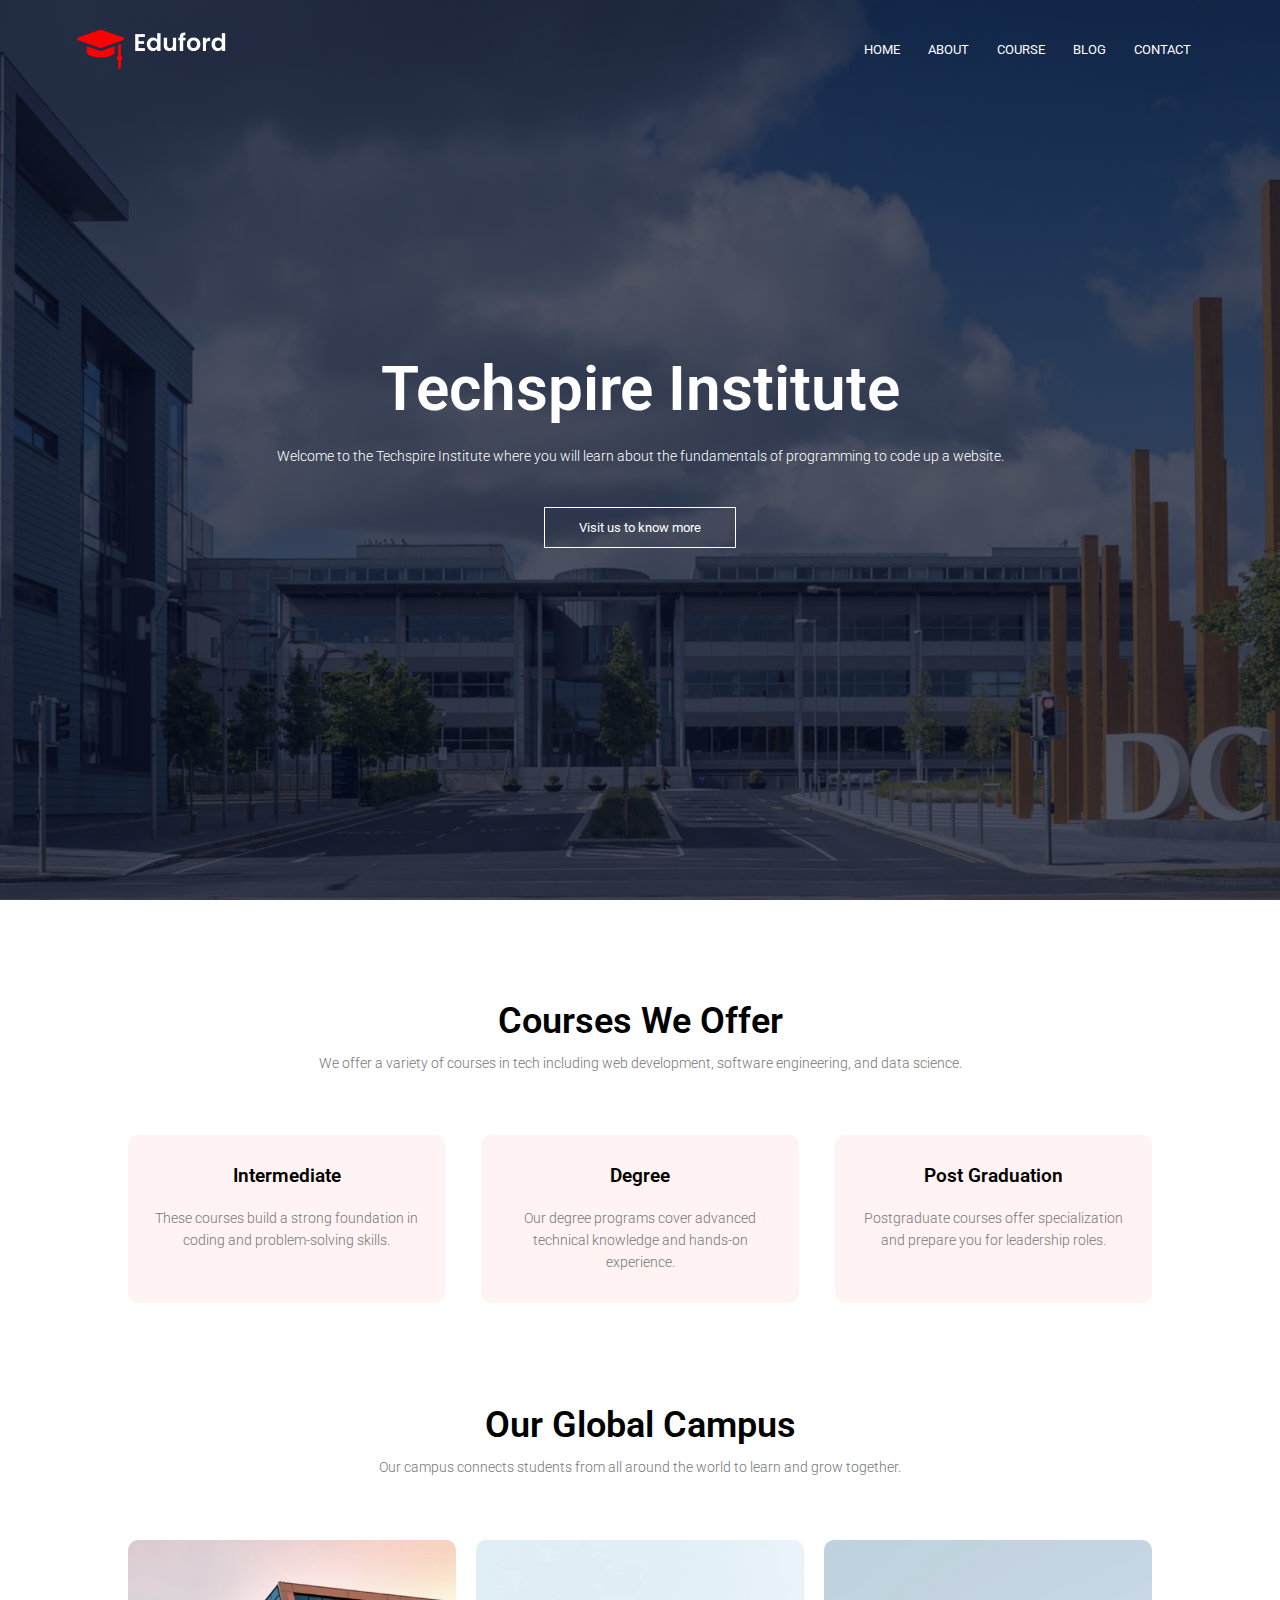
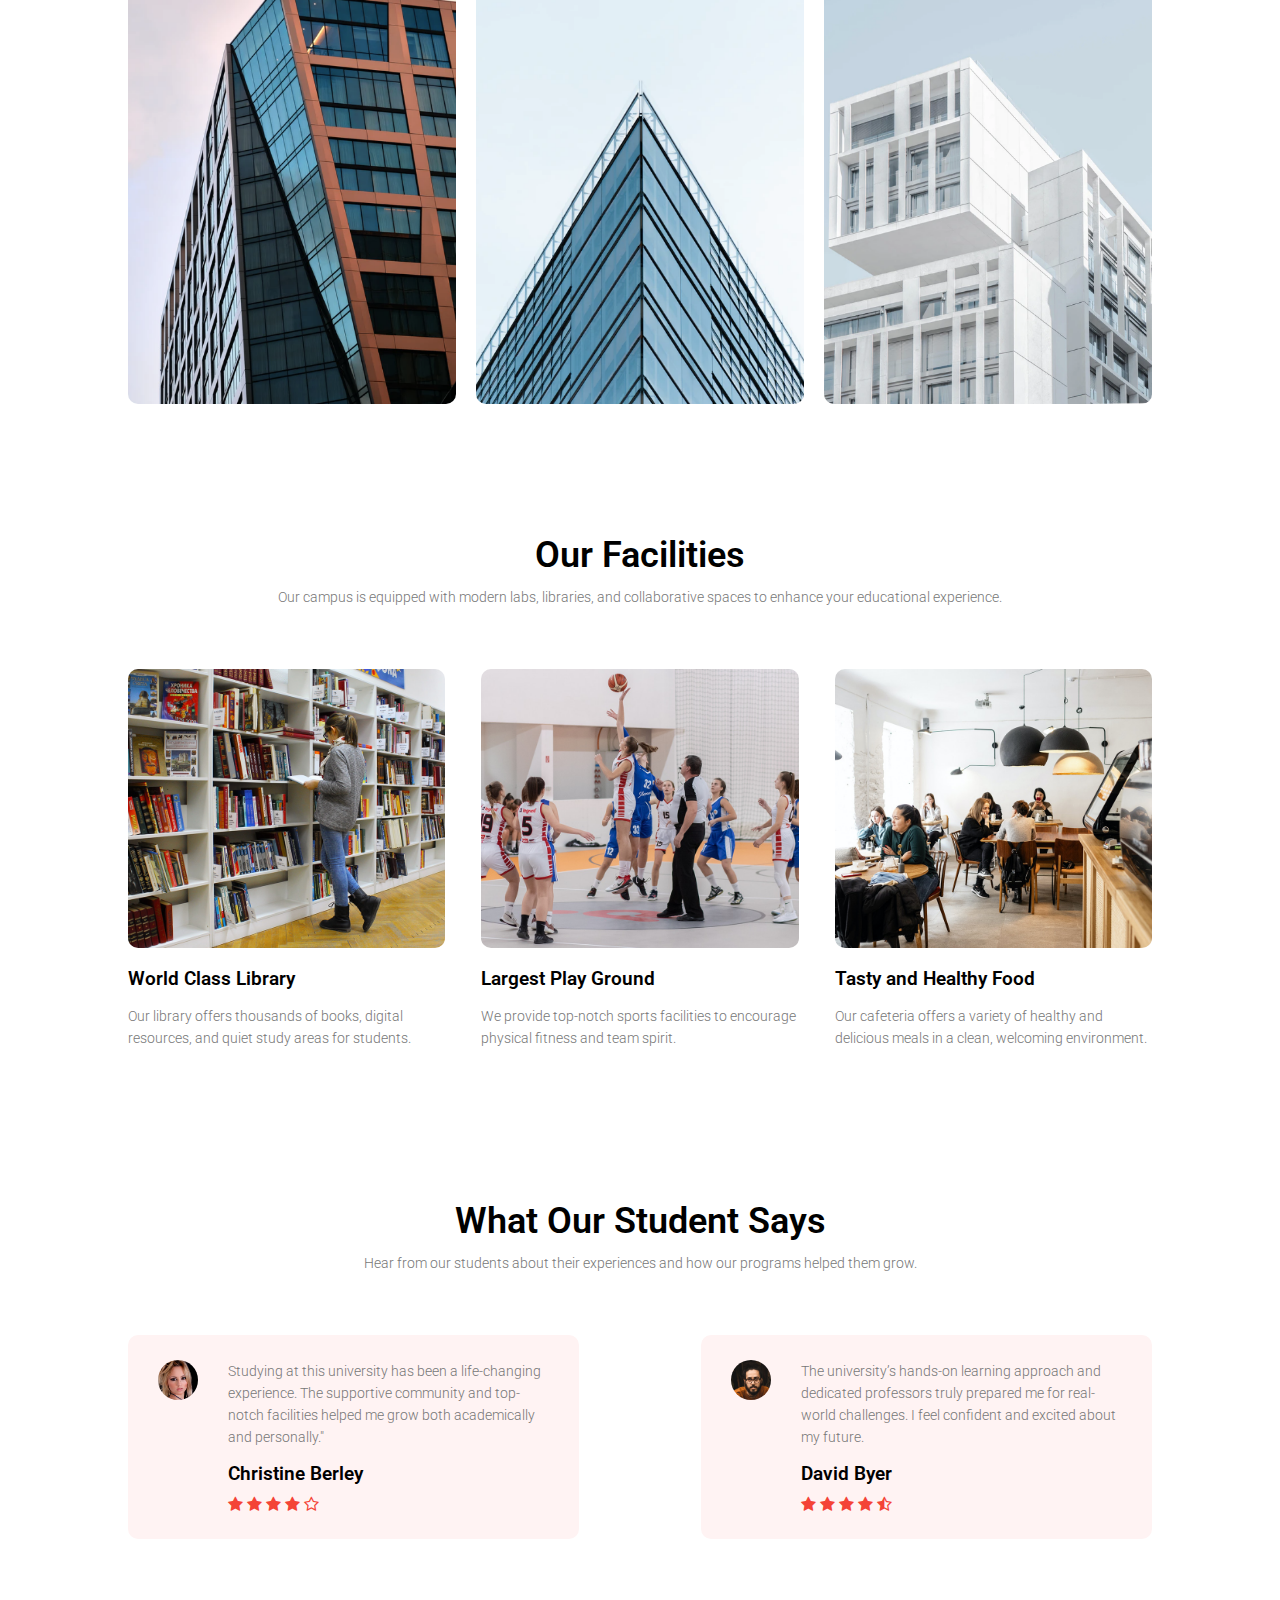
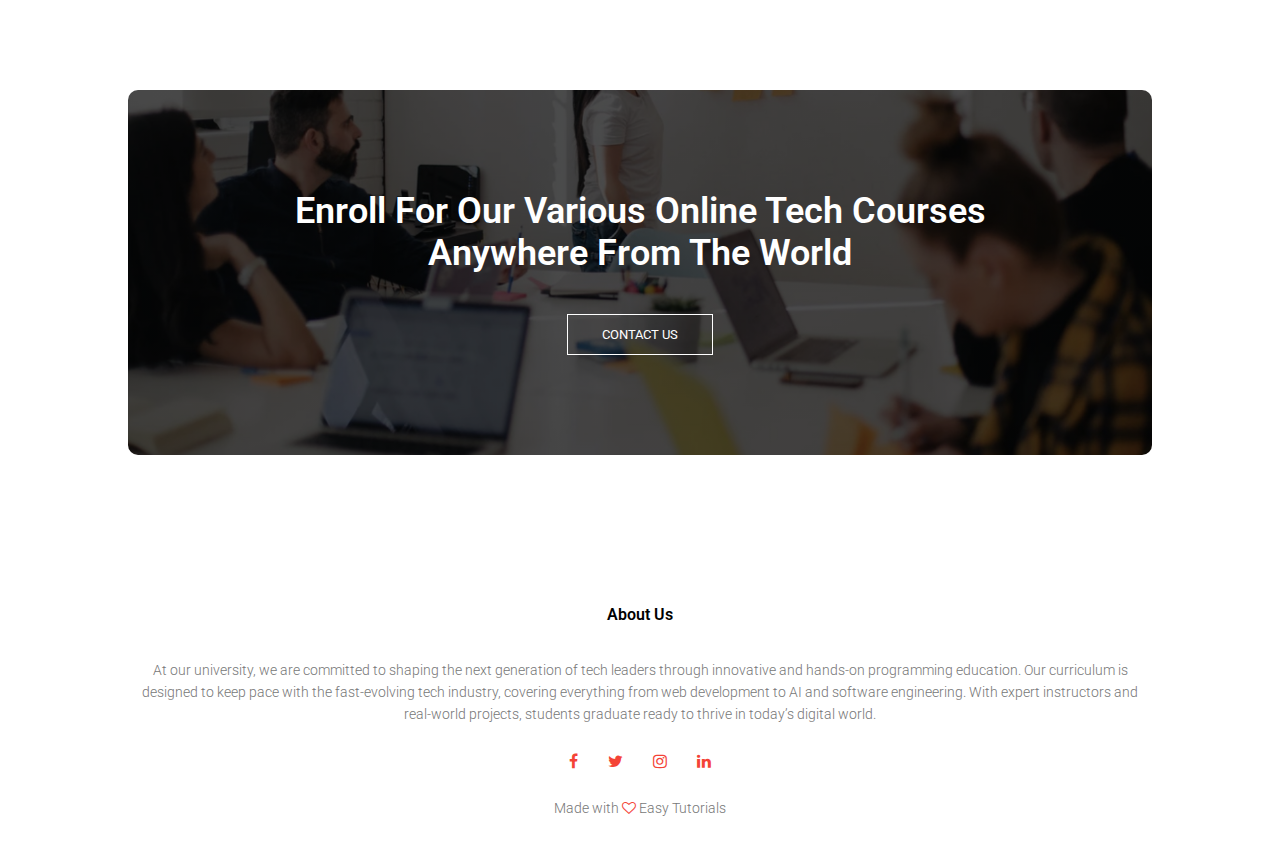
<file: index.html>
<!DOCTYPE html>
<html>
    <head>
        <!--Meta elements help with scaling website to adjust to different screen sizes-->
                            <!--name="viewport" targets the visible area of a webpage on a device screen -->
                            <!--content="width=device-width sets page to match screen width -->
                            <!-- initial-scale-1.0: sets initial zoom level to 1 (100%, no zoom) when page first loads-->
        <meta name="viewport" content="width=device-width, initial-scale=1.0">
        <title>University Website Design</title>

        <link rel="stylesheet" href="style/homepage.css">

        <link rel="preconnect" href="https://fonts.googleapis.com">
        <link rel="preconnect" href="https://fonts.gstatic.com" crossorigin>
        <link href="https://fonts.googleapis.com/css2?family=Roboto:ital,wght@0,100..900;1,100..900&display=swap" rel="stylesheet">

        <!-- Search "font awesome 4 cdn" to get link. 
        Allows us to use icons easily. -->
        <link rel="stylesheet" href="https://cdn.jsdelivr.net/npm/font-awesome@4.7.0/css/font-awesome.min.css">



    </head>
    
    <body>
        <!-- HEADER SECTION -->
        <section class="header">
            <nav>
                <a href="index.html"><img src="imgs/logo.png"></a>
                <div class="nav-links" id="navLinks">
                        <i class="fa fa-times" onclick="hideMenu()"></i> <!-- from font awesome 4, this adds an icon (the X icon) 
                        When clicking on the X icon, we will hide the menu (some JavaScript code) -->

                        <ul> <!-- unordered list element-->
                            <li><a href="index.html">HOME</a></li> <!-- <li> is a list item-->
                            <li><a href="about.html">ABOUT</a></li>
                            <li><a href="course.html">COURSE</a></li>
                            <li><a href="blog.html">BLOG</a></li>
                            <li><a href="contact.html">CONTACT</a></li>
                        </ul>
                </div>
                <i class="fa fa-bars" onclick="showMenu()"></i> <!-- from font awesome 4, this adds an icon (the three horizontal lines)-->
            </nav>

            <div class="text-box">
                <h1>Techspire Institute</h1>
                <p>Welcome to the Techspire Institute where you will learn about the fundamentals of programming to code up a website.</p>
                <a class="hero-btn" href="">Visit us to know more</a>
            </div>
        </section>

        <!-- COURSE SECTION -->


        <section class="course">
            <h1>Courses We Offer</h1>
            <p>We offer a variety of courses in tech including web development, software engineering, and data science.</p>

            <div class="row">
                <div class="course-col">
                    <h3>Intermediate</h3>
                    <p>These courses build a strong foundation in coding and problem-solving skills.</p>
                </div>
                <div class="course-col">
                    <h3>Degree</h3>
                    <p>Our degree programs cover advanced technical knowledge and hands-on experience.</p>
                </div>
                <div class="course-col">
                    <h3>Post Graduation</h3>
                    <p>Postgraduate courses offer specialization and prepare you for leadership roles.</p>
                </div>
            </div>
        </section>


        <!--CAMPUS SECTION-->
        <section class="campus">
            <h1>Our Global Campus</h1>
            <p>Our campus connects students from all around the world to learn and grow together.</p>

            <div class="row">
                <div class="campus-col">
                    <img src="imgs/newyork.png">
                    <div class="layer">
                        <h3>New York</h3>
                    </div>
                </div>
                <div class="campus-col">
                    <img src="imgs/london.png">
                    <div class="layer">
                        <h3>London</h3>
                    </div>
                </div>
                <div class="campus-col">
                    <img src="imgs/washington.png">
                    <div class="layer">
                        <h3>Washington</h3>
                    </div>
                </div>
            </div>
        </section>


        <!-- FACILITIES SECTION -->
         <section class="facilities">
            <h1>Our Facilities</h1>
            <p>Our campus is equipped with modern labs, libraries, and collaborative spaces to enhance your educational experience.</p>

            <div class="row">
                <div class="facilities-col">
                    <img src="imgs/library.png" alt="">
                    <h3>World Class Library</h3>
                    <p>Our library offers thousands of books, digital resources, and quiet study areas for students.</p>
                </div>
                <div class="facilities-col">
                    <img src="imgs/basketball.png" alt="">
                    <h3>Largest Play Ground</h3>
                    <p>We provide top-notch sports facilities to encourage physical fitness and team spirit.</p>
                </div>
                <div class="facilities-col">
                    <img src="imgs/cafeteria.png" alt="">
                    <h3>Tasty and Healthy Food</h3>
                    <p>Our cafeteria offers a variety of healthy and delicious meals in a clean, welcoming environment.</p>
                </div>
            </div>
         </section>

         <!-- TESTIMONIALS SECTION-->
        <section class="testimonials">
            <h1>What Our Student Says</h1>
            <p>Hear from our students about their experiences and how our programs helped them grow.</p>
        
            <div class="row">
                <div class="testimonial-col">
                    <img src="imgs/user1.jpg">
                    <div>
                        <p>  Studying at this university has been a life-changing experience. The supportive community and top-notch facilities helped me grow both academically and personally."</p>
                        <h3>Christine Berley</h3>
                        <i class="fa fa-star"></i>
                        <i class="fa fa-star"></i>
                        <i class="fa fa-star"></i>
                        <i class="fa fa-star"></i>
                        <i class="fa fa-star-o"></i>
                    </div>
                </div>
                <div class="testimonial-col">
                    <img src="imgs/user2.jpg">
                    <div>
                        <p>The university’s hands-on learning approach and dedicated professors truly prepared me for real-world challenges. I feel confident and excited about my future.</p>
                        <h3>David Byer</h3>
                        <i class="fa fa-star"></i>
                        <i class="fa fa-star"></i>
                        <i class="fa fa-star"></i>
                        <i class="fa fa-star"></i>
                        <i class="fa fa-star-half-o"></i>
                    </div>
                </div>
            </div>
        </section>


        <!-- CALL-TO-ACTION SECTION-->
         <section class="cta">
            <h1>Enroll For Our Various Online Tech Courses<br>Anywhere From The World</h1>
            <a class="hero-btn" href="">CONTACT US</a>
         </section>
        
        <!-- FOOTER SECTION-->
         <section class="footer">
            <h4>About Us</h4>
            <p>At our university, we are committed to shaping the next generation of tech leaders through innovative and hands-on programming education. Our curriculum is designed to keep pace with the fast-evolving tech industry, covering everything from web development to AI and software engineering. With expert instructors and real-world projects, students graduate ready to thrive in today’s digital world.</p>
            <div class="icons">
                <i class="fa fa-facebook"></i>
                <i class="fa fa-twitter"></i>
                <i class="fa fa-instagram"></i>
                <i class="fa fa-linkedin"></i>
            </div>
            <p>Made with  <i class="fa fa-heart-o"></i> Easy Tutorials</p>
         </section>






        <!--JAAVSCRIPT for toggling Menu-->
        <script> // can write JS code here //

            var navLinks = document.getElementById("navLinks");

            function showMenu(){
                navLinks.style.right = "0"; // .style.right are css properties, so sets CSS right: 0, so we can see the menu again 
            }

            function hideMenu(){
                navLinks.style.right = "-200px";
            }

        </script>
        
    </body>
</html>
</file>
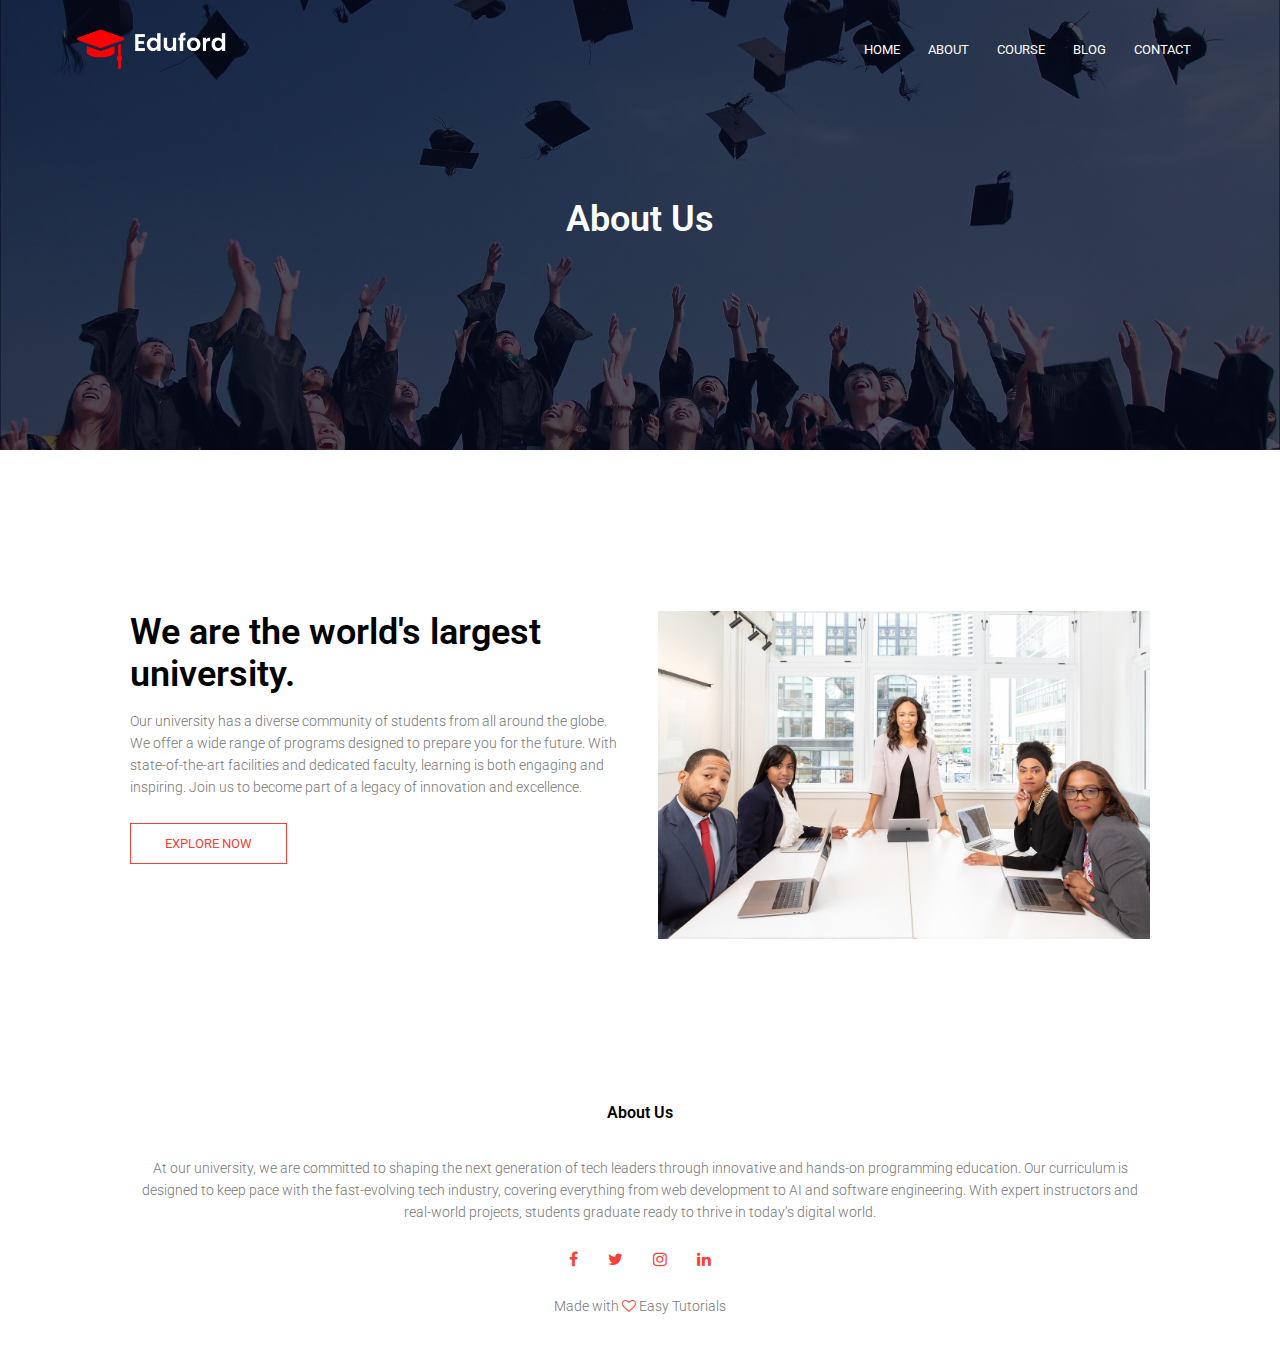
<file: about.html>
<!DOCTYPE html>
<html>
    <head>
        <!--Meta elements help with scaling website to adjust to different screen sizes-->
                            <!--name="viewport" targets the visible area of a webpage on a device screen -->
                            <!--content="width=device-width sets page to match screen width -->
                            <!-- initial-scale-1.0: sets initial zoom level to 1 (100%, no zoom) when page first loads-->
        <meta name="viewport" content="width=device-width, initial-scale=1.0">
        <title>University Website Design</title>

        
        <!-- certain properties from the homepage.css are used in the about.html so we link that css here too-->
        <link rel="stylesheet" href="style/homepage.css">
        <link rel="stylesheet" href="style/aboutus.css">

        <link rel="preconnect" href="https://fonts.googleapis.com">
        <link rel="preconnect" href="https://fonts.gstatic.com" crossorigin>
        <link href="https://fonts.googleapis.com/css2?family=Roboto:ital,wght@0,100..900;1,100..900&display=swap" rel="stylesheet">

        <!-- Search "font awesome 4 cdn" to get link. 
        Allows us to use icons easily. -->
        <link rel="stylesheet" href="https://cdn.jsdelivr.net/npm/font-awesome@4.7.0/css/font-awesome.min.css">



    </head>
    
    <body>
        <!-- ABOUT US SUB-HEADER SECTION -->

        <section class="sub-header">
            <nav>
                <a href="index.html"><img src="imgs/logo.png"></a>
                <div class="nav-links" id="navLinks">
                        <i class="fa fa-times" onclick="hideMenu()"></i> <!-- from font awesome 4, this adds an icon (the X icon) 
                        When clicking on the X icon, we will hide the menu (some JavaScript code) -->

                        <ul> <!-- unordered list element-->
                            <li><a href="index.html">HOME</a></li> <!-- <li> is a list item-->
                            <li><a href="about.html">ABOUT</a></li>
                            <li><a href="course.html">COURSE</a></li>
                            <li><a href="blog.html">BLOG</a></li>
                            <li><a href="contact.html">CONTACT</a></li>
                        </ul>
                </div>
                <i class="fa fa-bars" onclick="showMenu()"></i> <!-- from font awesome 4, this adds an icon (the three horizontal lines)-->
            </nav>
            <h1>About Us</h1>
        </section>


        <!-- ABOUT US CONTENT SECTION-->

        <search class="about-us">
            <div class="row">
                <div class="about-col">
                    <h1>We are the world's largest university.</h1>
                    <p>Our university has a diverse community of students from all around the globe.  
                        We offer a wide range of programs designed to prepare you for the future.  
                        With state-of-the-art facilities and dedicated faculty, learning is both engaging and inspiring.  
                        Join us to become part of a legacy of innovation and excellence.</p>
                        <a class="hero-btn red-btn" href="">EXPLORE NOW</a>
                </div>
                <div class="about-col">
                    <img src="imgs/about.jpg">
                </div>
            </div>
        </search>



        <!-- FOOTER SECTION-->

         <section class="footer">
            <h4>About Us</h4>
            <p>At our university, we are committed to shaping the next generation of tech leaders through innovative and hands-on programming education. Our curriculum is designed to keep pace with the fast-evolving tech industry, covering everything from web development to AI and software engineering. With expert instructors and real-world projects, students graduate ready to thrive in today’s digital world.</p>
            <div class="icons">
                <i class="fa fa-facebook"></i>
                <i class="fa fa-twitter"></i>
                <i class="fa fa-instagram"></i>
                <i class="fa fa-linkedin"></i>
            </div>
            <p>Made with  <i class="fa fa-heart-o"></i> Easy Tutorials</p>
         </section>






        <!--JAAVSCRIPT for toggling Menu-->
        <script> // can write JS code here //

            var navLinks = document.getElementById("navLinks");

            function showMenu(){
                navLinks.style.right = "0"; // .style.right are css properties, so sets CSS right: 0, so we can see the menu again 
            }

            function hideMenu(){
                navLinks.style.right = "-200px";
            }

        </script>
        
    </body>
</html>
</file>
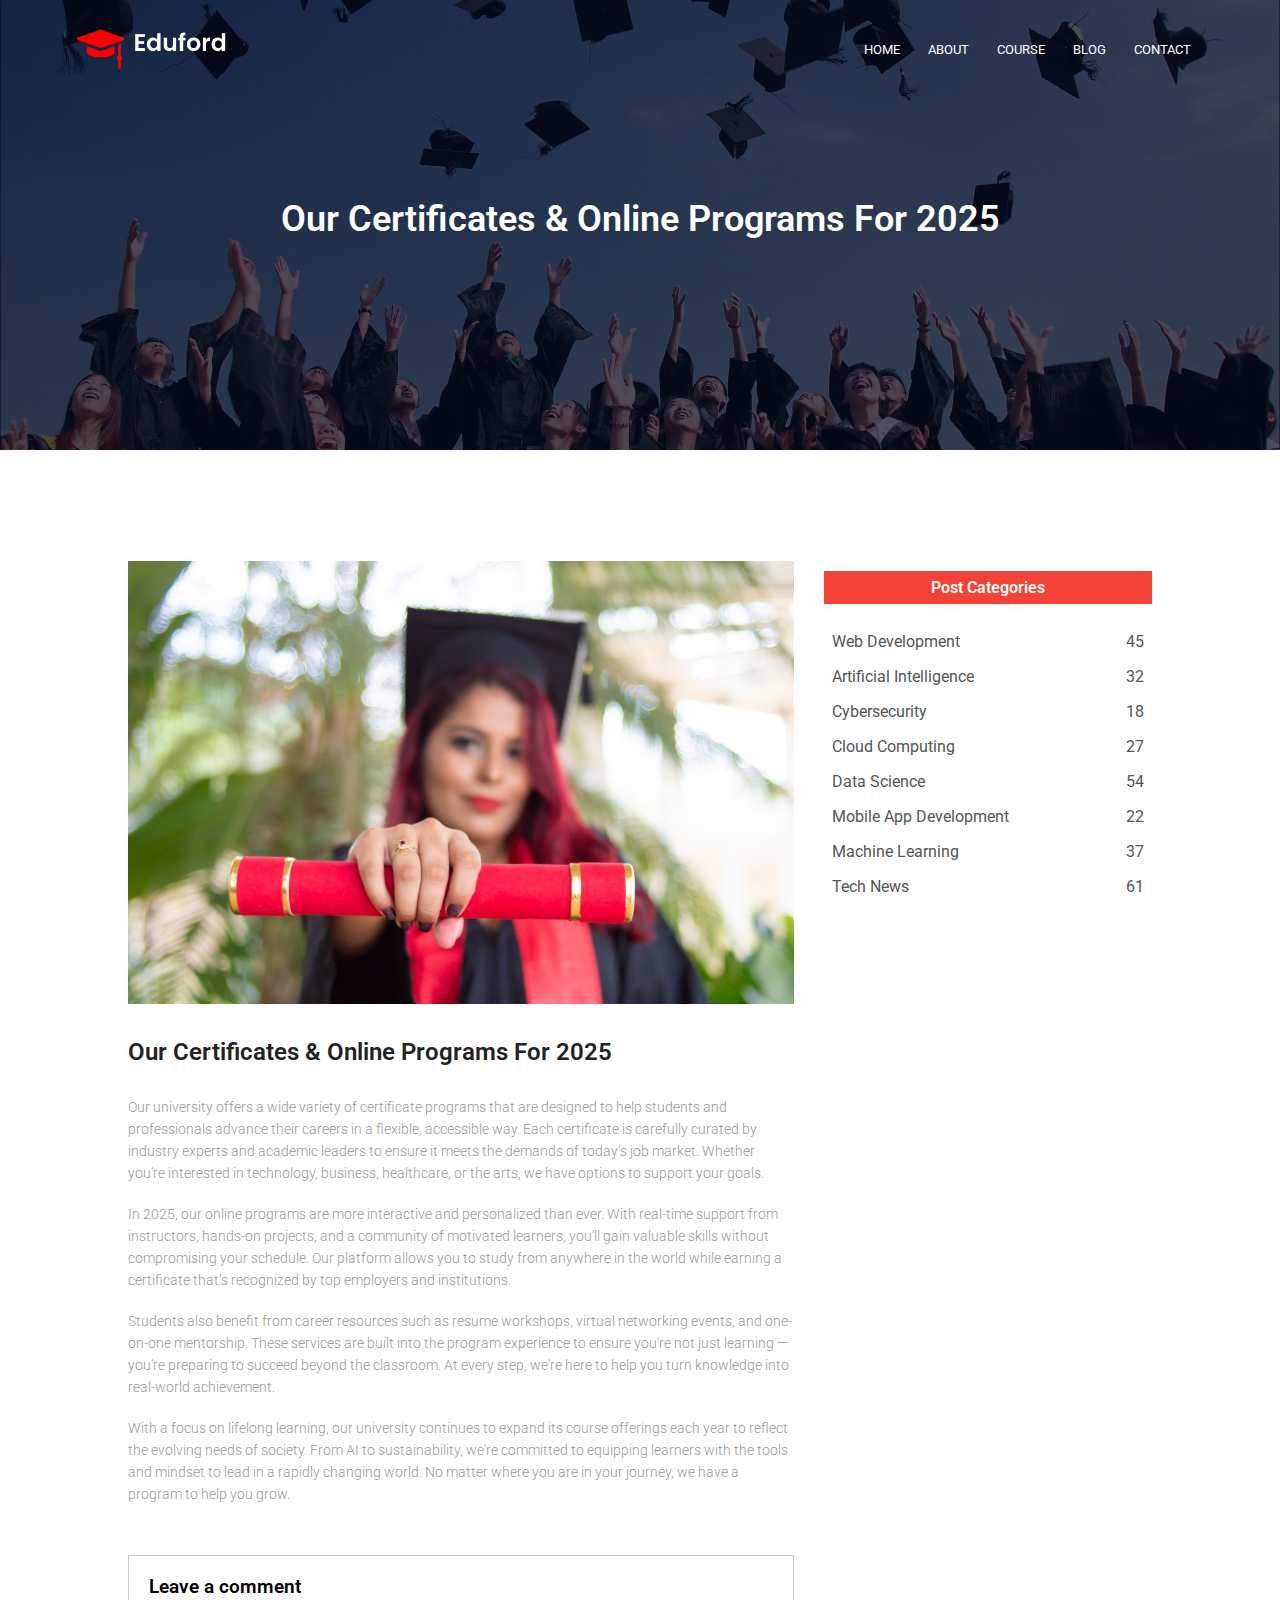
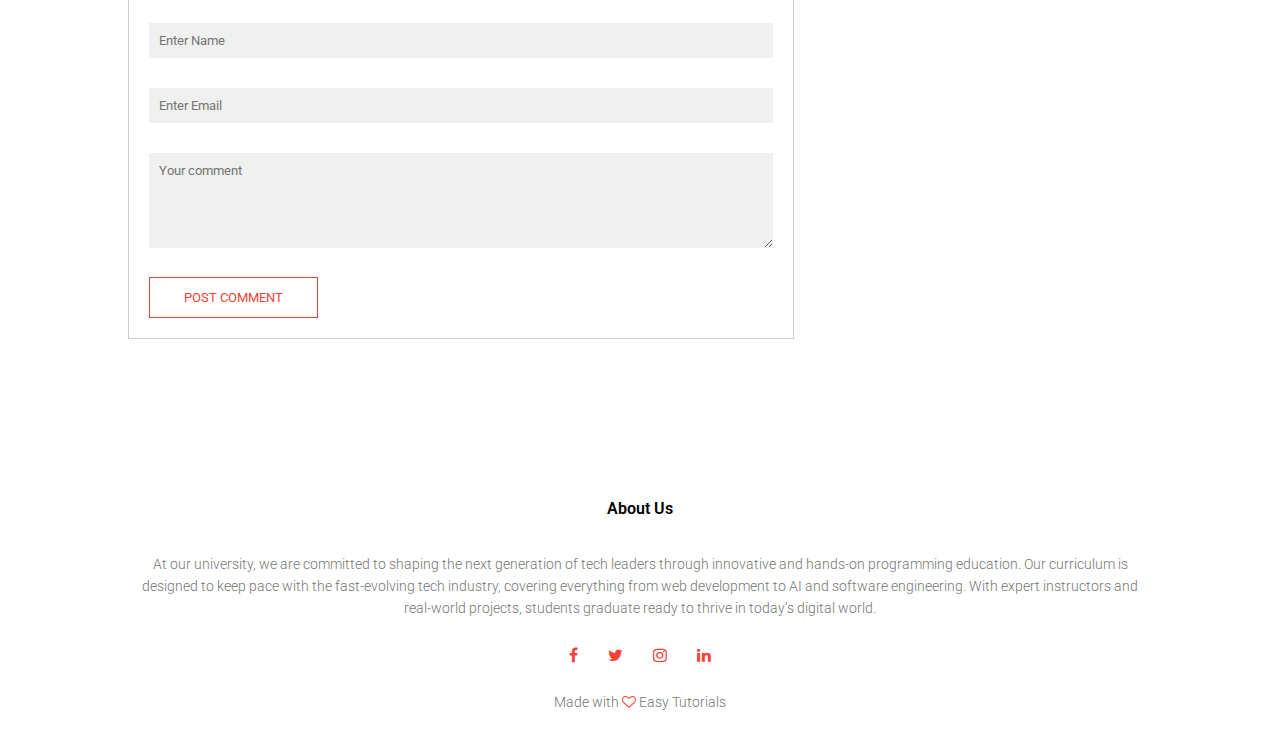
<file: blog.html>
<!DOCTYPE html>
<html>
    <head>
        <!--Meta elements help with scaling website to adjust to different screen sizes-->
                            <!--name="viewport" targets the visible area of a webpage on a device screen -->
                            <!--content="width=device-width sets page to match screen width -->
                            <!-- initial-scale-1.0: sets initial zoom level to 1 (100%, no zoom) when page first loads-->
        <meta name="viewport" content="width=device-width, initial-scale=1.0">
        <title>University Website Design</title>

        
        <!-- certain properties from the homepage.css are used in the about.html so we link that css here too-->
        <link rel="stylesheet" href="style/homepage.css">
        <link rel="stylesheet" href="style/aboutus.css">
        <link rel="stylesheet" href="style/course.css">
        <link rel="stylesheet" href="style/blog.css">

        <link rel="preconnect" href="https://fonts.googleapis.com">
        <link rel="preconnect" href="https://fonts.gstatic.com" crossorigin>
        <link href="https://fonts.googleapis.com/css2?family=Roboto:ital,wght@0,100..900;1,100..900&display=swap" rel="stylesheet">

        <!-- Search "font awesome 4 cdn" to get link. 
        Allows us to use icons easily. -->
        <link rel="stylesheet" href="https://cdn.jsdelivr.net/npm/font-awesome@4.7.0/css/font-awesome.min.css">



    </head>
    
    <body>
        <!-- BLOG SUB-HEADER SECTION -->

        <section class="sub-header">
            <nav>
                <a href="index.html"><img src="imgs/logo.png"></a>
                <div class="nav-links" id="navLinks">
                        <i class="fa fa-times" onclick="hideMenu()"></i> <!-- from font awesome 4, this adds an icon (the X icon) 
                        When clicking on the X icon, we will hide the menu (some JavaScript code) -->

                        <ul> <!-- unordered list element-->
                            <li><a href="index.html">HOME</a></li> <!-- <li> is a list item-->
                            <li><a href="about.html">ABOUT</a></li>
                            <li><a href="course.html">COURSE</a></li>
                            <li><a href="blog.html">BLOG</a></li>
                            <li><a href="contact.html">CONTACT</a></li>
                        </ul>
                </div>
                <i class="fa fa-bars" onclick="showMenu()"></i> <!-- from font awesome 4, this adds an icon (the three horizontal lines)-->
            </nav>
            <h1>Our Certificates & Online Programs For 2025</h1>
        </section>

         <!-- BLOG PAGE CONTENT SECTION -->
         <section class="blog-content">
            <div class="row">
                <div class="blog-left">
                    <img src="imgs/certificate.jpg" alt="">
                    <h2>Our Certificates & Online Programs For 2025</h2>
                    <p>Our university offers a wide variety of certificate programs that are designed to help students and professionals advance their careers in a flexible, accessible way. Each certificate is carefully curated by industry experts and academic leaders to ensure it meets the demands of today’s job market. Whether you're interested in technology, business, healthcare, or the arts, we have options to support your goals.</p>
                    <br>
                    <p>In 2025, our online programs are more interactive and personalized than ever. With real-time support from instructors, hands-on projects, and a community of motivated learners, you'll gain valuable skills without compromising your schedule. Our platform allows you to study from anywhere in the world while earning a certificate that’s recognized by top employers and institutions.</p>
                    <br>
                    <p>Students also benefit from career resources such as resume workshops, virtual networking events, and one-on-one mentorship. These services are built into the program experience to ensure you're not just learning — you're preparing to succeed beyond the classroom. At every step, we're here to help you turn knowledge into real-world achievement.</p>
                    <br>
                    <p>With a focus on lifelong learning, our university continues to expand its course offerings each year to reflect the evolving needs of society. From AI to sustainability, we're committed to equipping learners with the tools and mindset to lead in a rapidly changing world. No matter where you are in your journey, we have a program to help you grow.</p>

                    <div class="comment-box">
                        <h3>Leave a comment</h3>
                        <form class="comment-form">
                            <input type="text" placeholder="Enter Name">
                            <input type="email" placeholder="Enter Email">
                            <textarea rows="5" placeholder="Your comment"></textarea>
                            <button class="hero-btn red-btn" type="submit">POST COMMENT</button>
                        </form>

                    </div>
                </div>
                <div class="blog-right">
                    <h3>Post Categories</h3>
                    <div>
                        <span>Web Development</span>
                        <span>45</span>
                    </div>
                    <div>
                        <span>Artificial Intelligence</span>
                        <span>32</span>
                    </div>
                    <div>
                        <span>Cybersecurity</span>
                        <span>18</span>
                    </div>
                    <div>
                        <span>Cloud Computing</span>
                        <span>27</span>
                    </div>
                    <div>
                        <span>Data Science</span>
                        <span>54</span>
                    </div>
                    <div>
                        <span>Mobile App Development</span>
                        <span>22</span>
                    </div>
                    <div>
                        <span>Machine Learning</span>
                        <span>37</span>
                    </div>
                    <div>
                        <span>Tech News</span>
                        <span>61</span>
                    </div>
                </div>
            </div>
          </section>

        <!-- FOOTER SECTION-->

         <section class="footer">
            <h4>About Us</h4>
            <p>At our university, we are committed to shaping the next generation of tech leaders through innovative and hands-on programming education. Our curriculum is designed to keep pace with the fast-evolving tech industry, covering everything from web development to AI and software engineering. With expert instructors and real-world projects, students graduate ready to thrive in today’s digital world.</p>
            <div class="icons">
                <i class="fa fa-facebook"></i>
                <i class="fa fa-twitter"></i>
                <i class="fa fa-instagram"></i>
                <i class="fa fa-linkedin"></i>
            </div>
            <p>Made with  <i class="fa fa-heart-o"></i> Easy Tutorials</p>
         </section>


        <!--JAAVSCRIPT for toggling Menu-->
        <script> // can write JS code here //

            var navLinks = document.getElementById("navLinks");

            function showMenu(){
                navLinks.style.right = "0"; // .style.right are css properties, so sets CSS right: 0, so we can see the menu again 
            }

            function hideMenu(){
                navLinks.style.right = "-200px";
            }

        </script>
        
    </body>
</html>
</file>
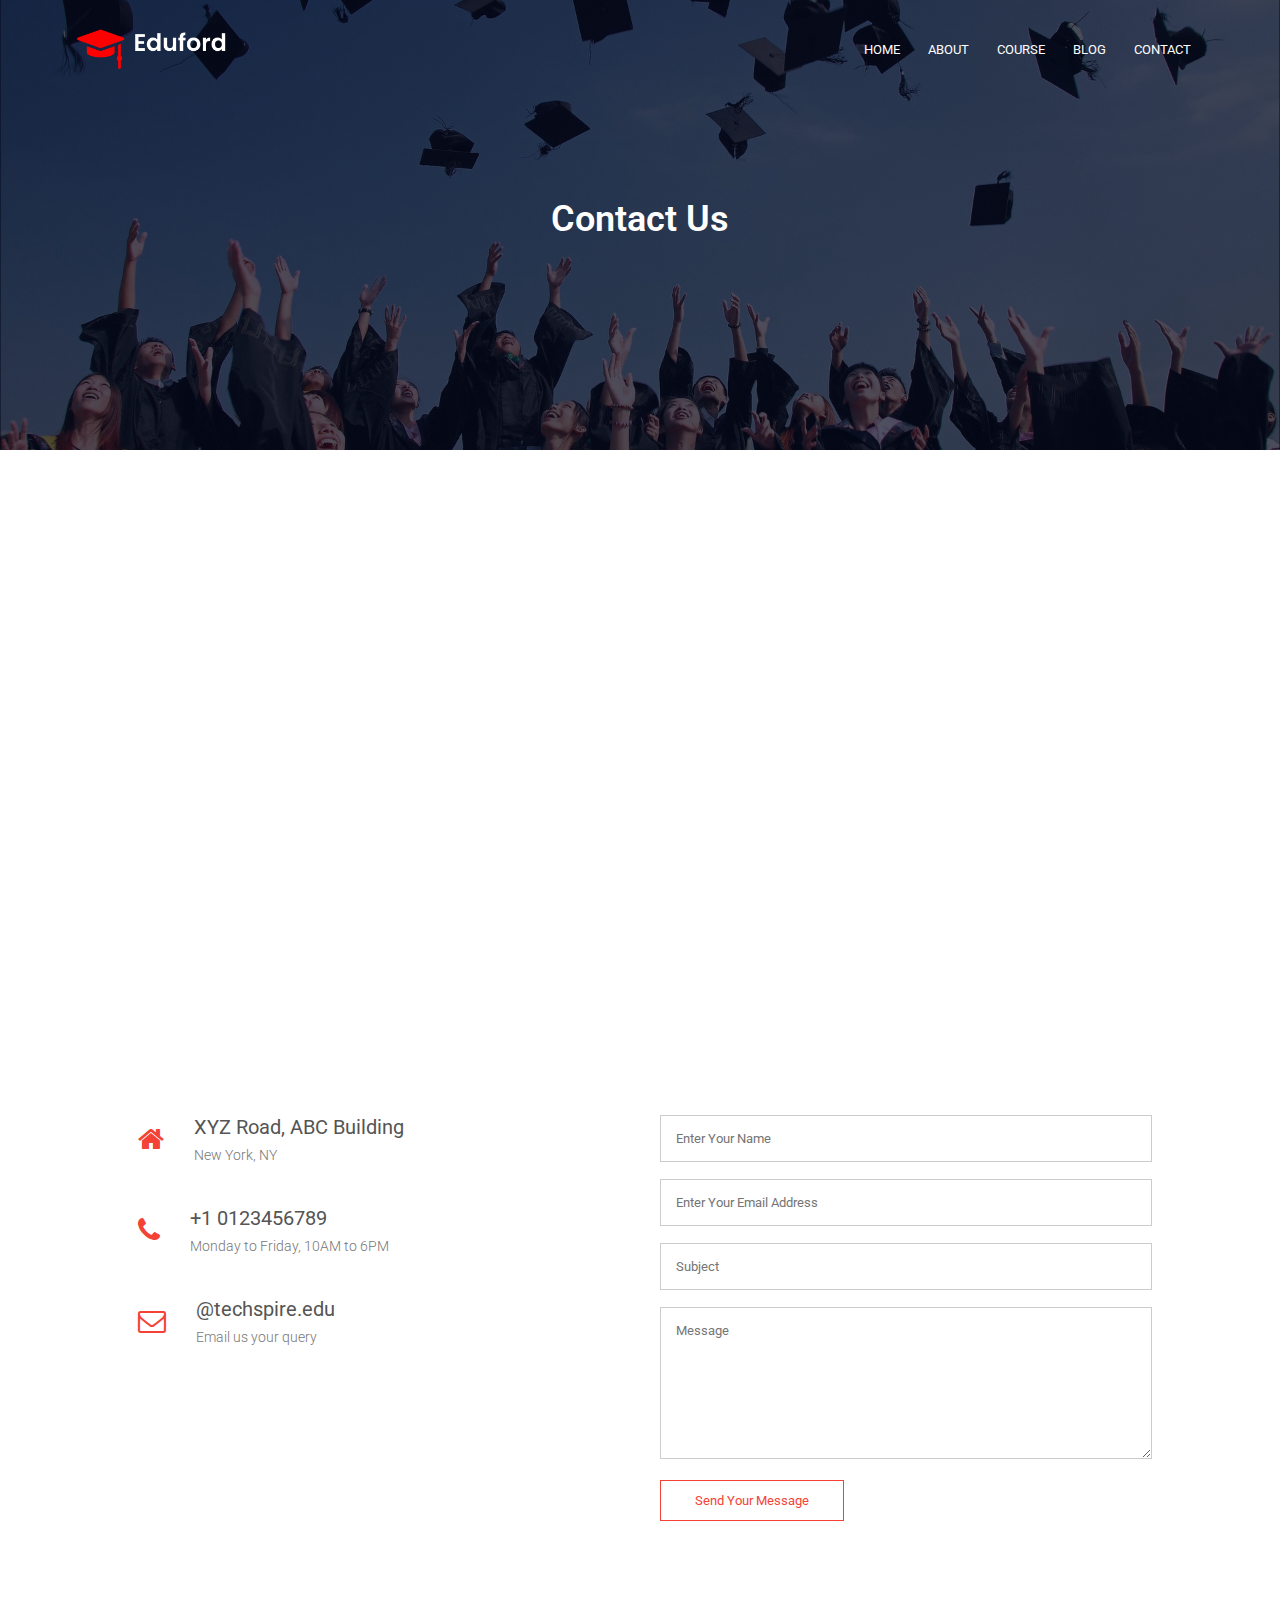
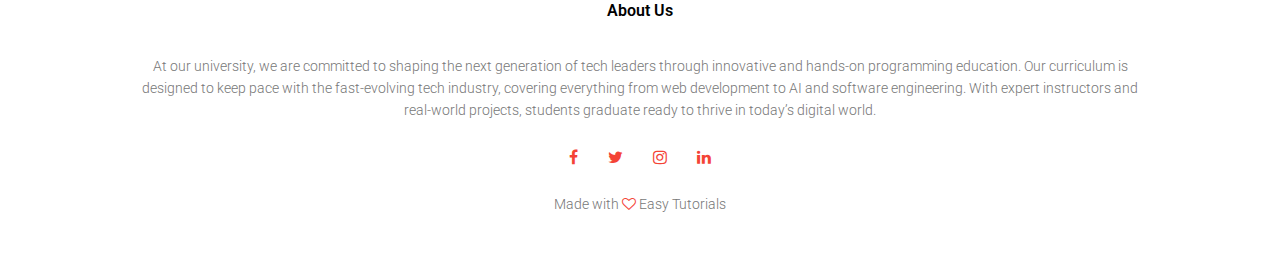
<file: contact.html>
<!DOCTYPE html>
<html>
    <head>
        <!--Meta elements help with scaling website to adjust to different screen sizes-->
                            <!--name="viewport" targets the visible area of a webpage on a device screen -->
                            <!--content="width=device-width sets page to match screen width -->
                            <!-- initial-scale-1.0: sets initial zoom level to 1 (100%, no zoom) when page first loads-->
        <meta name="viewport" content="width=device-width, initial-scale=1.0">
        <title>University Website Design</title>

        
        <!-- certain properties from the homepage.css are used in the about.html so we link that css here too-->
        <link rel="stylesheet" href="style/homepage.css">
        <link rel="stylesheet" href="style/aboutus.css">
        <link rel="stylesheet" href="style/blog.css">
        <link rel="stylesheet" href="style/location.css">

        <link rel="preconnect" href="https://fonts.googleapis.com">
        <link rel="preconnect" href="https://fonts.gstatic.com" crossorigin>
        <link href="https://fonts.googleapis.com/css2?family=Roboto:ital,wght@0,100..900;1,100..900&display=swap" rel="stylesheet">

        <!-- Search "font awesome 4 cdn" to get link. 
        Allows us to use icons easily. -->
        <link rel="stylesheet" href="https://cdn.jsdelivr.net/npm/font-awesome@4.7.0/css/font-awesome.min.css">



    </head>
    
    <body>
        <!-- CONTACT US SUB-HEADER SECTION -->

        <section class="sub-header">
            <nav>
                <a href="index.html"><img src="imgs/logo.png"></a>
                <div class="nav-links" id="navLinks">
                        <i class="fa fa-times" onclick="hideMenu()"></i> <!-- from font awesome 4, this adds an icon (the X icon) 
                        When clicking on the X icon, we will hide the menu (some JavaScript code) -->

                        <ul> <!-- unordered list element-->
                            <li><a href="index.html">HOME</a></li> <!-- <li> is a list item-->
                            <li><a href="about.html">ABOUT</a></li>
                            <li><a href="course.html">COURSE</a></li>
                            <li><a href="blog.html">BLOG</a></li>
                            <li><a href="contact.html">CONTACT</a></li>
                        </ul>
                </div>
                <i class="fa fa-bars" onclick="showMenu()"></i> <!-- from font awesome 4, this adds an icon (the three horizontal lines)-->
            </nav>
            <h1>Contact Us</h1>
        </section>

        <!-- MAP SECTION-->

        <section class="location">
            <iframe src="https://www.google.com/maps/embed?pb=!1m18!1m12!1m3!1d774396.3091584002!2d-74.63748505419288!3d40.69631517071461!2m3!1f0!2f0!3f0!3m2!1i1024!2i768!4f13.1!3m3!1m2!1s0x89c24fa5d33f083b%3A0xc80b8f06e177fe62!2sNew%20York%2C%20NY!5e0!3m2!1sen!2sus!4v1749339207154!5m2!1sen!2sus" width="600" height="450" style="border:0;" allowfullscreen="" loading="lazy" referrerpolicy="no-referrer-when-downgrade"></iframe>
        </section>

        <!-- CONTACT INFO SECTION -->
        <section class="contact-us">
            <div class="row">
                <div class="contact-col">
                    <div>
                        <i class="fa fa-home"></i>
                        <span>
                            <h5>XYZ Road, ABC Building</h5>
                            <p>New York, NY</p>
                        </span>
                    </div>
                    <div>
                        <i class="fa fa-phone"></i>
                        <span>
                            <h5>+1 0123456789</h5>
                            <p>Monday to Friday, 10AM to 6PM</p>
                        </span>
                    </div>
                    <div>
                        <i class="fa fa-envelope-o"></i>
                        <span>
                            <h5>@techspire.edu</h5>
                            <p>Email us your query</p>
                        </span>
                    </div>
                </div>
                <div class="contact-col">
                    
                    <form> 
                        <input type="text" placeholder="Enter Your Name" required> 
                        <input type="email" placeholder="Enter Your Email Address" required>
                        <input type="text" placeholder="Subject" required>
                        <textarea rows="8" placeholder="Message" required></textarea>
                        <button class="hero-btn red-btn" type="Submit">Send Your Message</button>
                    </form>
                </div>
            </div>
        </section>


        <!-- FOOTER SECTION-->

         <section class="footer">
            <h4>About Us</h4>
            <p>At our university, we are committed to shaping the next generation of tech leaders through innovative and hands-on programming education. Our curriculum is designed to keep pace with the fast-evolving tech industry, covering everything from web development to AI and software engineering. With expert instructors and real-world projects, students graduate ready to thrive in today’s digital world.</p>
            <div class="icons">
                <i class="fa fa-facebook"></i>
                <i class="fa fa-twitter"></i>
                <i class="fa fa-instagram"></i>
                <i class="fa fa-linkedin"></i>
            </div>
            <p>Made with  <i class="fa fa-heart-o"></i> Easy Tutorials</p>
         </section>

        <!--JAAVSCRIPT for toggling Menu-->
        <script> // can write JS code here //

            var navLinks = document.getElementById("navLinks");

            function showMenu(){
                navLinks.style.right = "0"; // .style.right are css properties, so sets CSS right: 0, so we can see the menu again 
            }

            function hideMenu(){
                navLinks.style.right = "-200px";
            }

        </script>

    </body>
</html>
</file>
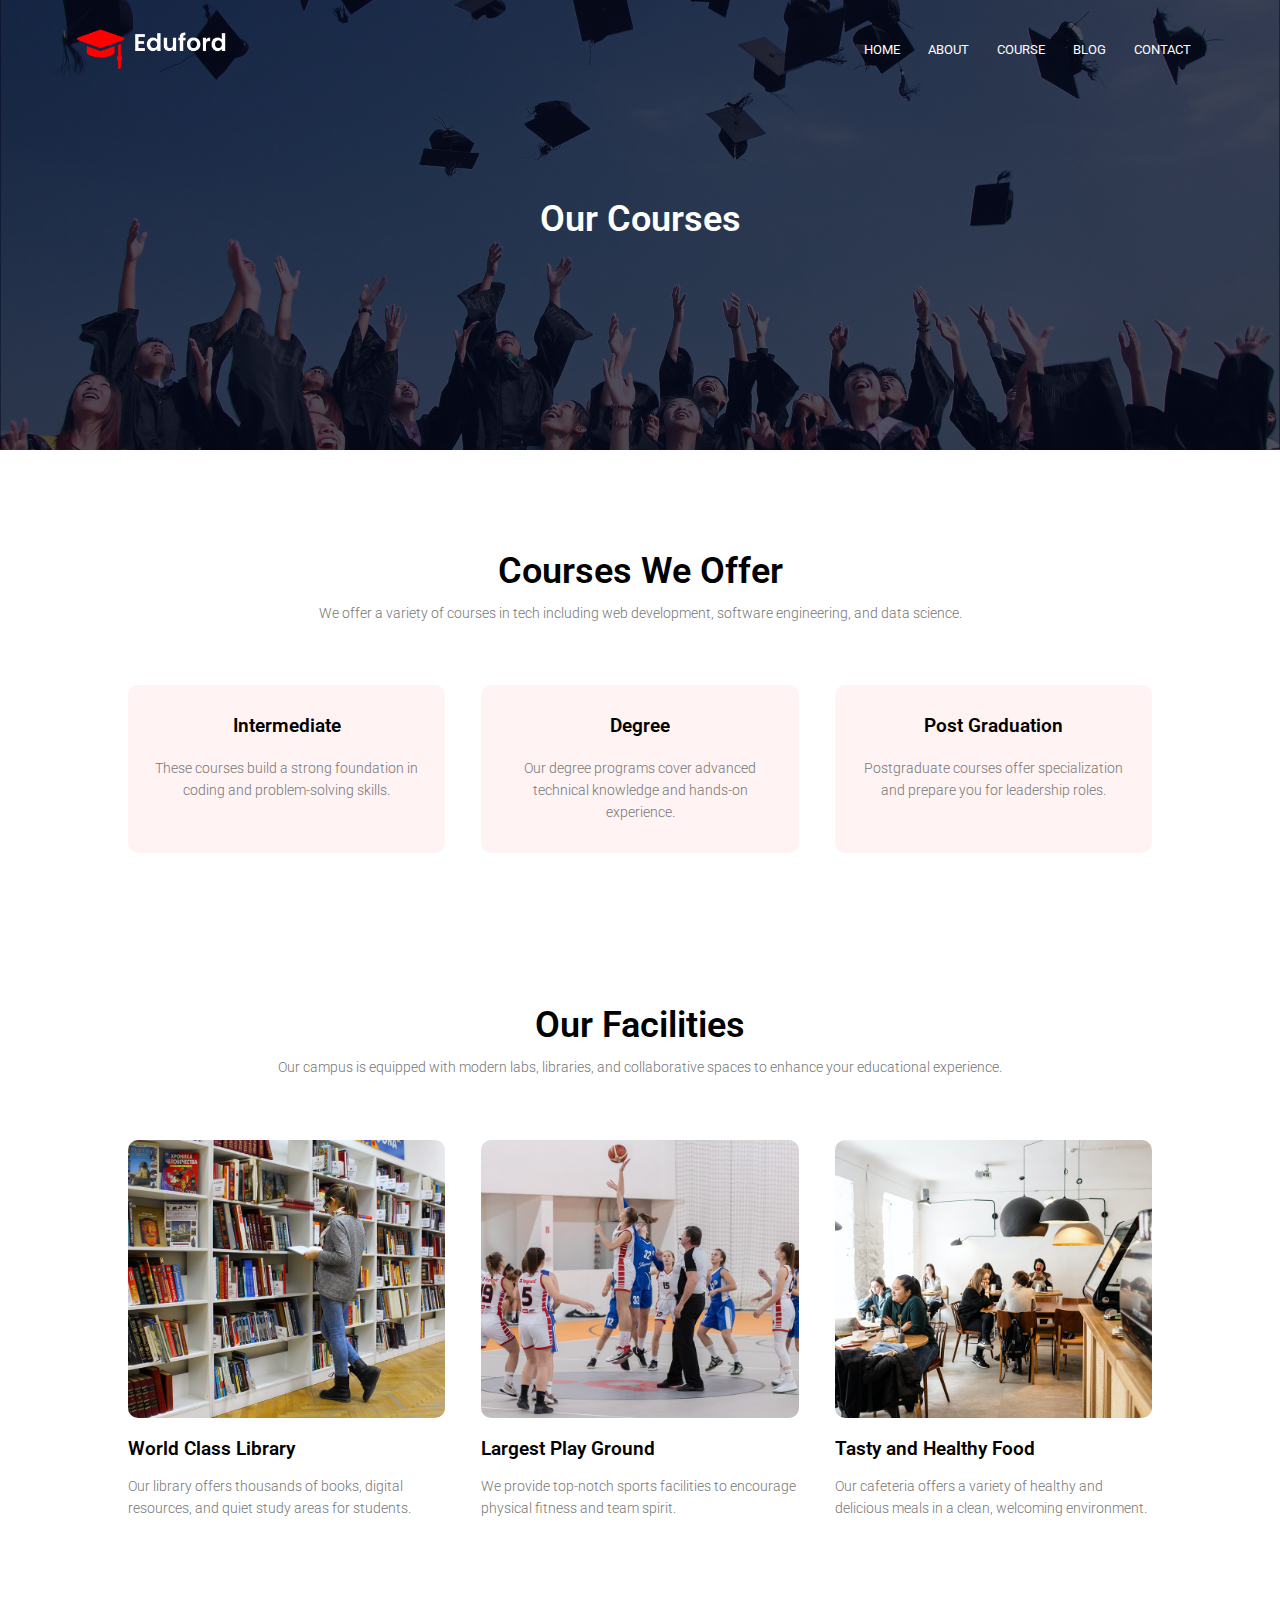
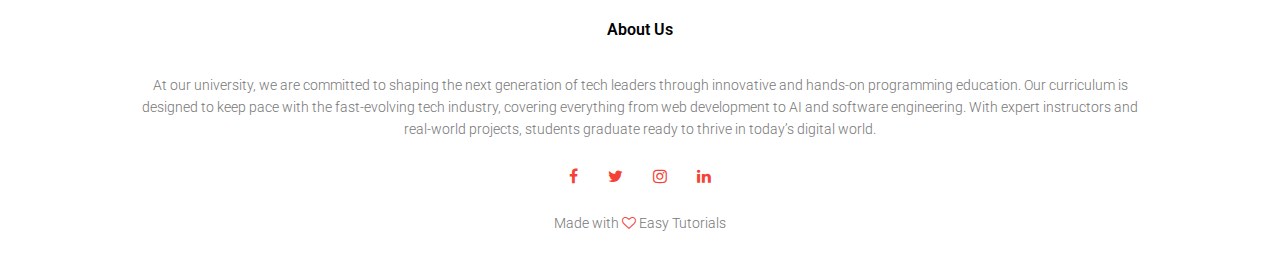
<file: course.html>
<!DOCTYPE html>
<html>
    <head>
        <!--Meta elements help with scaling website to adjust to different screen sizes-->
                            <!--name="viewport" targets the visible area of a webpage on a device screen -->
                            <!--content="width=device-width sets page to match screen width -->
                            <!-- initial-scale-1.0: sets initial zoom level to 1 (100%, no zoom) when page first loads-->
        <meta name="viewport" content="width=device-width, initial-scale=1.0">
        <title>University Website Design</title>

        
        <!-- certain properties from the homepage.css are used in the about.html so we link that css here too-->
        <link rel="stylesheet" href="style/homepage.css">
        <link rel="stylesheet" href="style/aboutus.css">
        <link rel="stylesheet" href="style/course.css">

        <link rel="preconnect" href="https://fonts.googleapis.com">
        <link rel="preconnect" href="https://fonts.gstatic.com" crossorigin>
        <link href="https://fonts.googleapis.com/css2?family=Roboto:ital,wght@0,100..900;1,100..900&display=swap" rel="stylesheet">

        <!-- Search "font awesome 4 cdn" to get link. 
        Allows us to use icons easily. -->
        <link rel="stylesheet" href="https://cdn.jsdelivr.net/npm/font-awesome@4.7.0/css/font-awesome.min.css">



    </head>
    
    <body>
        <!-- COURSE SUB-HEADER SECTION -->

        <section class="sub-header">
            <nav>
                <a href="index.html"><img src="imgs/logo.png"></a>
                <div class="nav-links" id="navLinks">
                        <i class="fa fa-times" onclick="hideMenu()"></i> <!-- from font awesome 4, this adds an icon (the X icon) 
                        When clicking on the X icon, we will hide the menu (some JavaScript code) -->

                        <ul> <!-- unordered list element-->
                            <li><a href="index.html">HOME</a></li> <!-- <li> is a list item-->
                            <li><a href="about.html">ABOUT</a></li>
                            <li><a href="course.html">COURSE</a></li>
                            <li><a href="blog.html">BLOG</a></li>
                            <li><a href="contact.html">CONTACT</a></li>
                        </ul>
                </div>
                <i class="fa fa-bars" onclick="showMenu()"></i> <!-- from font awesome 4, this adds an icon (the three horizontal lines)-->
            </nav>
            <h1>Our Courses</h1>
        </section>

        <!-- COURSE SECTION -->

        <section class="course">
            <h1>Courses We Offer</h1>
            <p>We offer a variety of courses in tech including web development, software engineering, and data science.</p>

            <div class="row">
                <div class="course-col">
                    <h3>Intermediate</h3>
                    <p>These courses build a strong foundation in coding and problem-solving skills.</p>
                </div>
                <div class="course-col">
                    <h3>Degree</h3>
                    <p>Our degree programs cover advanced technical knowledge and hands-on experience.</p>
                </div>
                <div class="course-col">
                    <h3>Post Graduation</h3>
                    <p>Postgraduate courses offer specialization and prepare you for leadership roles.</p>
                </div>
            </div>
        </section>

        <!-- FACILITIES SECTION -->

        <section class="facilities">
            <h1>Our Facilities</h1>
            <p>Our campus is equipped with modern labs, libraries, and collaborative spaces to enhance your educational experience.</p>

            <div class="row">
                <div class="facilities-col">
                    <img src="imgs/library.png" alt="">
                    <h3>World Class Library</h3>
                    <p>Our library offers thousands of books, digital resources, and quiet study areas for students.</p>
                </div>
                <div class="facilities-col">
                    <img src="imgs/basketball.png" alt="">
                    <h3>Largest Play Ground</h3>
                    <p>We provide top-notch sports facilities to encourage physical fitness and team spirit.</p>
                </div>
                <div class="facilities-col">
                    <img src="imgs/cafeteria.png" alt="">
                    <h3>Tasty and Healthy Food</h3>
                    <p>Our cafeteria offers a variety of healthy and delicious meals in a clean, welcoming environment.</p>
                </div>
            </div>
            </section>




        <!-- FOOTER SECTION-->

         <section class="footer">
            <h4>About Us</h4>
            <p>At our university, we are committed to shaping the next generation of tech leaders through innovative and hands-on programming education. Our curriculum is designed to keep pace with the fast-evolving tech industry, covering everything from web development to AI and software engineering. With expert instructors and real-world projects, students graduate ready to thrive in today’s digital world.</p>
            <div class="icons">
                <i class="fa fa-facebook"></i>
                <i class="fa fa-twitter"></i>
                <i class="fa fa-instagram"></i>
                <i class="fa fa-linkedin"></i>
            </div>
            <p>Made with  <i class="fa fa-heart-o"></i> Easy Tutorials</p>
         </section>






        <!--JAAVSCRIPT for toggling Menu-->
        <script> // can write JS code here //

            var navLinks = document.getElementById("navLinks");

            function showMenu(){
                navLinks.style.right = "0"; // .style.right are css properties, so sets CSS right: 0, so we can see the menu again 
            }

            function hideMenu(){
                navLinks.style.right = "-200px";
            }

        </script>
        
    </body>
</html>
</file>
<file: style/homepage.css>
/* GENERAL CSS PROPERTIES */

* {  
    margin: 0;
    padding: 0;
    font-family: "Roboto", sans-serif;
}

h1 {
    font-size: 36px;
    font-weight: 600;
}

 p {
    color: #777;
    font-size: 14px;
    font-weight: 300;
    line-height: 22px;
    padding: 10px;
}

h3 {
    text-align: center;
    font-weight: 600;
    margin: 10px 0;
}


/* HEADER STYLING SECTION */

.header {
    min-height: 100vh; /* section element (with class header) will stretch to fill whole screen, even with no content inside */
                       /* min-height allows the section to grow taller to fit all content, making you have to scroll up and down */
    width: 100%; /* section element (with class header) will stretch to fill the available width of its parent container */

                                                                            /*  "../" means go outside of the style folder to access the img folder then the png */
    background-image: linear-gradient(rgba(4,9,30,0.7), rgba(4,9,30,0.7)), url(../imgs/banner.png); /* background-image sets the background of an element (can be image or a gradient) */
                                                                                                     /* linear-gradient goes from top to bottom and takes two color values in, since same color rgba, color displayed will be the same */
    background-position: center; /* background-position controls where the background image is placed inside its container */
                                 /* "center" positions bg image to center of its container */
    background-size: cover; /* background-size controls how the background image scales to fill the container */
                            /* "cover" makes background image fill container completely, cropping if needed */
    position: relative;        
}           

nav {
    display: flex;
    padding: 2% 6%; /* padding relative to parent container's width */
    justify-content: space-between;
    align-items: center;
}


nav a img {
    width: 150px;
}

.nav-links {
    flex: 1;
    text-align: right; /* text will be on the right side */
}

/* targets the li element inside ul insude .nav-links */
.nav-links ul li {
    list-style: none; /* removes the bullet points that coome from the unordered list element */
    display: inline-block; /* list items are now in a horizontal direction */
    padding: 8px 12px;
    position: relative;
}

.nav-links ul li a {
    color: white;
    text-decoration: none;
    font-size: 13px;
}
/* :__ one colon is a pseudo-code 
    :__ two colons is a pseudo-element */
.nav-links ul li::after { /* pseudo-elemnt ::after creates a virtual element that is inserted just after the content inside a selected element.
                          This element doesn't exist in HTML, but can style it with CSS like normal elements */
    content: ''; /* required for ::after to show up, creates an empty element (no text) */
    width: 0%; /* pseudo-element will be as wide as the <li> (100% width) & 2 px tall */
    height: 2px;
    background-color: #f44336;
    display: block; /* pseudo-element will behave like a block, so it fills up full width of its container, the <li> */
    margin: auto; /* centers the element horizontally inside the <li> */
    transition: 0.5s;
}

.nav-links ul li:hover::after{
    width: 100%;
}


.text-box {
    width: 90%;
    color: white;
    position: absolute;
    /* trick to centering an element on the screen or inside a parent */
    top: 50%;
    left: 50%;
    transform: translate(-50%, -50%);/* transform: translate moves an element relative to its own size, not parent. 
    Pulls the element left by 50% of its width and up by 50% of its height, so the box itself is centered. */

    text-align: center;
}

.text-box h1 {
    font-size: 62px;
}

.text-box p {
    margin: 10px 0 30px;
    font-size: 14px;
    color: white;
}

.hero-btn {
    display: inline-block;
    text-decoration: none;
    color: white;
    border: 1px solid white;
    padding: 12px 34px;
    font-size: 13px;
    background-color: transparent; /*makes bg of an element invisible, so element is see through - no bg color, no bg image */
    position: relative;
    cursor: pointer;
    transition: 1s; /* would change ALL the animatable properties in the :hover */
}

.hero-btn:hover {
    border: 1px solid #f44336;
    background: #f44336;
}

nav .fa {
    display: none; /* icon will be hiden for the larger screen devices */
}

@media(max-width: 700px){
    .text-box h1 {
        font-size: 20px;
    }

    .nav-links ul li {
        display: block;
    }

    .nav-links {
        position: fixed; /* in small screen size, if scroll to the right, can see the menu so to fix this change 
        position: relative to position: fixed. This makes the menu position relative to the viewport (broswer window) and we can hide this using the right: -200px in this case*/
        background-color: #f44336;
        height: 100vh;
        width: 200px;
        top: 0;
        right: -200px; /* menu is hidden in smaller screen, so when click on menu icon will bring up */
        text-align: left;
        z-index: 2; 
        transition: 1s; /* transitions the opening/closing of menu */
    }

    nav .fa {
        display: block;
        color: white;
        margin: 10px;
        font-size: 22px;
        cursor: pointer;
    }

    .nav-links ul {
        padding: 30px;
    }
}


/* COURSE STYLING SECTION */

.course {
    width: 80%; 
    text-align: center;
    margin: auto; /* needs a defined width to use margin: auto (note: margin:auto does nothing when width is 100% or display: block) */
    padding-top: 100px;
}

.row {
    margin-top: 5%;
    display: flex;
    flex-direction: row;
    justify-content: space-between;
}

.course-col {
    flex-basis: 31%; /* flex-basis defines the initial size of a flex item before any extra spacee is distributed.
    This makes the flex item take up 31% of the container's width (or height depending on direction of flex), before adjusting for space (the justify-content: space-between applied to the .row) */
    background-color: #fff3f3;
    border-radius: 10px;
    margin-bottom: 5%;
    padding: 20px 12px;
    box-sizing: border-box; /* the padding is factored into the flex-basis: 31%, and won't cause overflow.
    The original box-sizing property is content-box so only content is calculated into flex-basis: 31%, but with border-box, it includes the padding */ 
    transition: 0.5s;
}

.course-col:hover {
    box-shadow: 0 0 20px 0px rgba(0,0,0,0.2); /*the 4th value in box-shadow is the spread radius: how much the shadow expands or contracts before the blur is applied (the 3rd value in box-shaodw) */
}

@media(max-width: 700px){
    .row{
        flex-direction: column;
    }
}

/* CAMPUS SECTION STYLING */

.campus {
    width: 80%;
    margin: auto;
    text-align: center;
    padding-top: 50px;
}

.campus-col {
    flex-basis: 32%;
    border-radius: 10px;
    margin-bottom: 30px;
    position: relative;
    overflow: hidden; /* this allows the border-radius: 10px to work */
}

.campus-col img {
    width: 100%; /* img will shrink, in this case, to fit the container of the div that's set to flex-basis: 32% as size */
    display: block; /*img are display: inline-block, so they have a bit of added space below. This removes it so the layer styling looks better (will reach the bottom space that the layer red bg covers) */
}

.layer {
    height: 100%;
    width: 100%;
    position: absolute;
    top: 0;
    left: 0;
    transition: 0.5s;
}

.layer:hover {
    background-color: rgba(226,0,0,0.7);
}

.layer h3{
    width: 100%;
    font-weight: 500;
    color: white;
    font-size: 26px;
    position: absolute;
    bottom: 0;
    opacity: 0;
    transition: 0.5s;
}
.layer:hover h3{
    bottom: 50%;
    opacity: 1;
}

/* FACILITIES SECTION */

.facilities {
    width: 80%;
    margin: auto;
    text-align: center;
    padding-top: 100px;
}

.facilities-col {
    flex-basis: 31%;
    border-radius: 10px;
    margin-bottom: 5%;
    text-align: left;
}

.facilities-col img {
    width: 100%;
    border-radius: 10px;
}

.facilities-col h3 {
    margin-top: 16px;
    margin-bottom: 15px;
    text-align: left;

}

.facilities-col p {
    padding: 0;
}

 /* TESTIMONIALS SECTION */

.testimonials {
    width: 80%;
    margin: auto;
    padding-top: 100px;
    text-align: center;
 }

.testimonial-col {
    flex-basis: 44%; /* only two columns (than previously three) so flex-basis is bigger */
    border-radius: 10px;
    margin-bottom: 5%;
    text-align: left;
    background: #fff3f3;
    padding: 25px;
    cursor: pointer;
    box-sizing: border-box;
    display: flex;
 }

.testimonial-col img {
    height: 40px;
    margin-left: 5px;
    margin-right: 30px;
    border-radius: 50%;
 }

.testimonial-col p {
    padding: 0;
}

.testimonial-col h3 {
    margin-top: 15px;
    text-align: left;
}

.testimonial-col .fa {
    color: #f44336;
}

@media(max-width: 700px) {
    .testimonial-col img {
        margin-left: 0px;
        margin-right: 15px;
     }
}

/* CALL TO ACTION SECTION STYLING */

.cta {
    width: 80%;
    margin: 100px auto;
    background-image: linear-gradient(rgba(0,0,0,0.7), rgba(0,0,0,0.7)), url(../imgs/banner2.jpg);
    background-position: center;
    background-size: cover;
    border-radius: 10px;
    text-align: center;
    padding: 100px 0;
}

.cta h1 {
    color: white;
    margin-bottom: 40px;
}

@media(max-width: 700px) {
    .cta h1 {
        font-size: 24px;
    }
}

/* FOOTER SECTION STYLING */

.footer {
    width: 80%;
    margin: auto;
    text-align: center;
    padding: 30px 0;
}

.footer h4 {
    margin-bottom: 25px;
    margin-top: 20px;
    font-weight: 600;
}

.icons .fa {
    color: #f44336;
    margin: 0 13px;
    cursor: pointer;
    padding: 18px 0;
}

.fa-heart-o {
    color: #f44336;
}
</file>
<file: style/aboutus.css>
/* SUB-HEADER SECTION */
.sub-header {
    height: 50vh;
    width: 100%;

    background-image: linear-gradient(rgba(4,9,30,0.7), rgba(4,9,30,0.7)), url(../imgs/background.jpg);
    background-position: center;
    background-size: cover;

    text-align: center;
    color: white;
}

.sub-header h1 {
    margin-top: 100px;
}

/* ABOUT US CONTENT SECTION */
.about-us {
    width: 80%;
    margin: auto;
    padding-top: 80px;
    padding-bottom: 80px;
}

.about-col {
    flex-basis: 48%;
    padding: 30px 2px;
}

.about-col img {
    width: 100%;
}

.about-col h1 {
    padding-top: 0;
}

.about-col p {
    padding: 15px 0 25px;
}

.red-btn {
    border: 1px solid #f44336;
    background: transparent;
    color: #f44336;
}

.red-btn:hover {
    color: white;
}
</file>
<file: style/course.css>
/* NO ADDITIONAL CSS PROPERTIES TO CHANGE */
</file>
<file: style/blog.css>
/* BLOG PAGE CONTENT SECTION */

.blog-content {
    width: 80%;
    margin: auto;
    padding: 60px 0;
}

.blog-left {
    flex-basis: 65%;
}

.blog-left img {
    width: 100%;
}

.blog-left h2 {
    color: #222;
    font-weight: 600;
    margin: 30px 0;
}

.blog-left p {
    color: #999;
    padding: 0;
}

.blog-right {
    flex-basis: 32%;
}

.blog-right h3 {
    background: #f44336;
    color: white;
    padding: 7px 0;
    font-size: 16px;
    margin-bottom: 20px;
}

.blog-right div {
    display: flex;
    align-items: center;
    justify-content: space-between;
    color: #555;
    padding: 8px;
    box-sizing: border-box;
}

.comment-box {
    border: 1px solid #ccc;
    margin: 50px 0;
    padding: 10px 20px;
}

.comment-box h3 {
    text-align: left;
}

.comment-form input, .comment-form textarea {
    width: 100%;
    padding: 10px;
    margin: 15px 0;
    box-sizing: border-box;
    border: none;
    outline: none; /* when clicking on an input or textarea, the browser has a visible outline to show you clicked on the input/textarea, but this removes it */
    background: #f0f0f0;
}

.comment-form button {
    margin: 10px 0;
}

@media(max-width: 700px) {
    .sub-header h1 {
        font-size: 24px;
    }
}
</file>
<file: style/location.css>
/* CONTACT US SECTION */

.location {
    width: 80%;
    margin: auto;
    padding: 80px 0;
}

.location iframe {
    width: 100%;
}

.contact-us {
    width: 80%;
    margin: auto;
}

.contact-col {
    flex-basis: 48%;
    margin-bottom: 30px;
}

.contact-col div {
   display: flex;
   margin-bottom: 40px;
}

.contact-col div .fa {
    font-size: 28px;
    color: #f44336;
    margin: 10px;
    margin-right: 30px;
}

.contact-col div span p {
    padding: 0;
}

.contact-col div span h5 {
    font-size: 20px;
    margin-bottom: 5px;
    color: #555;
    font-weight: 400;
}

.contact-col form input, .contact-col form textarea {
    width: 100%;
    padding: 15px;
    margin-bottom: 17px;
    outline: none;
    border: 1px solid #ccc;
    box-sizing: border-box;
}
</file>
